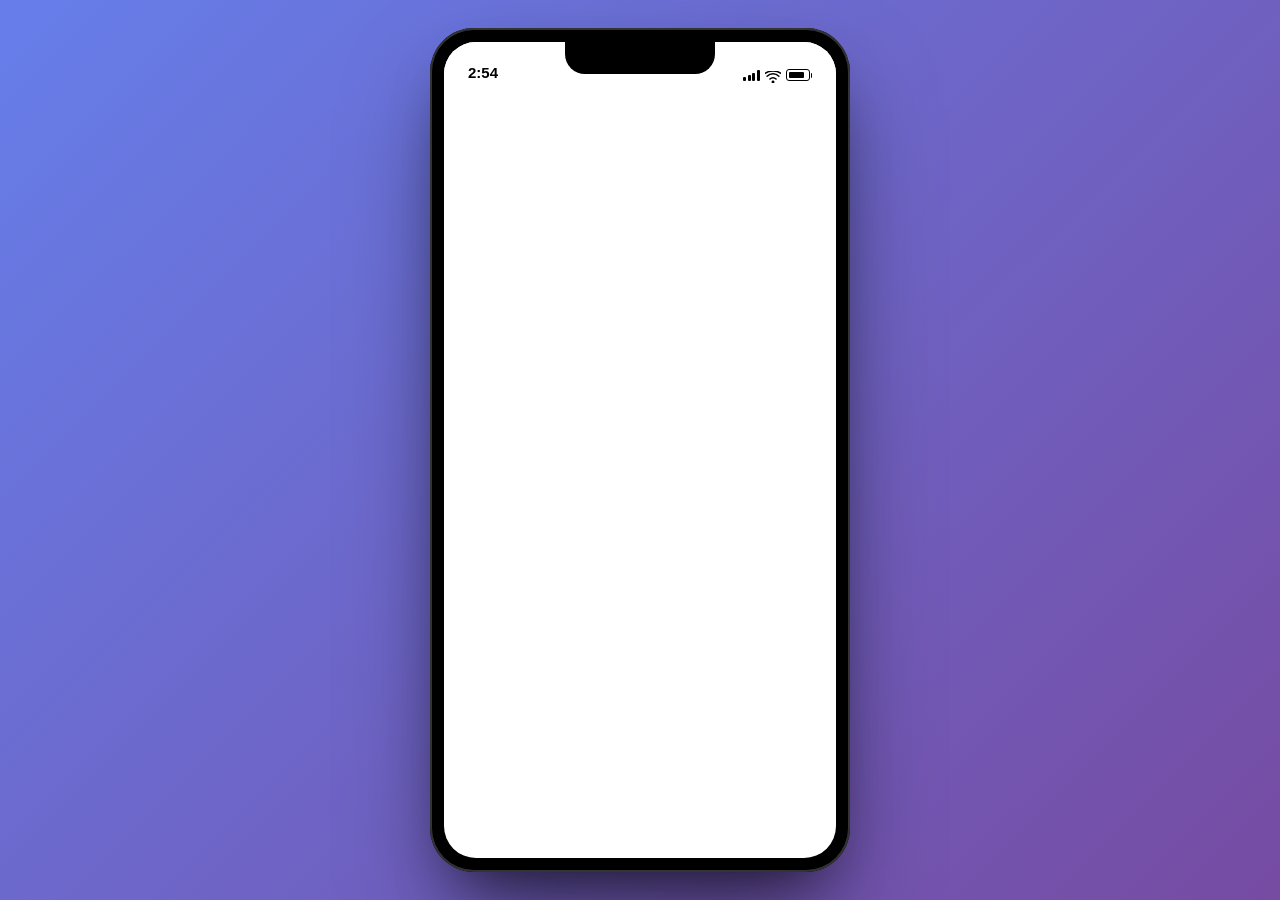
<file: test-projects/dropdown-mobile-test/index.html>
<!DOCTYPE html>
<html lang="en">
<head>
  <meta charset="UTF-8">
  <meta name="viewport" content="width=device-width, initial-scale=1.0">
  <title>Navigation Test - Dropdown Experience</title>
  <style>
    * {
      margin: 0;
      padding: 0;
      box-sizing: border-box;
    }

    body {
      min-height: 100vh;
      background: linear-gradient(135deg, #667eea 0%, #764ba2 100%);
      display: flex;
      flex-direction: column;
      align-items: center;
      justify-content: center;
      padding: 20px;
      font-family: -apple-system, BlinkMacSystemFont, 'Segoe UI', Roboto, sans-serif;
    }

    .header {
      text-align: center;
      margin-bottom: 24px;
      color: white;
    }

    .header h1 {
      font-size: 24px;
      font-weight: 600;
      margin-bottom: 8px;
    }

    .header p {
      font-size: 14px;
      opacity: 0.9;
    }

    .device-frame {
      width: 420px;
      height: 844px;
      background: #000;
      border-radius: 44px;
      padding: 14px;
      box-shadow:
        0 50px 100px -20px rgba(0, 0, 0, 0.5),
        0 30px 60px -30px rgba(0, 0, 0, 0.6),
        inset 0 0 0 2px #333;
      position: relative;
    }

    /* The notch */
    .device-frame::before {
      content: '';
      position: absolute;
      top: 14px;
      left: 50%;
      transform: translateX(-50%);
      width: 150px;
      height: 32px;
      background: #000;
      border-radius: 0 0 20px 20px;
      z-index: 20;
    }

    .device-screen {
      width: 100%;
      height: 100%;
      background: white;
      border-radius: 32px;
      overflow: hidden;
      position: relative;
      display: flex;
      flex-direction: column;
    }

    /* iOS Status Bar */
    .status-bar {
      height: 47px;
      background: white;
      display: flex;
      justify-content: space-between;
      align-items: flex-end;
      padding: 0 24px 8px 24px;
      flex-shrink: 0;
      position: relative;
      z-index: 15;
    }

    .status-bar-left {
      display: flex;
      align-items: center;
      gap: 4px;
      font-size: 15px;
      font-weight: 600;
      color: #000;
      width: 80px;
    }

    .status-bar-right {
      display: flex;
      align-items: center;
      gap: 5px;
      width: 80px;
      justify-content: flex-end;
    }

    /* Signal bars */
    .signal-bars {
      display: flex;
      align-items: flex-end;
      gap: 1.5px;
      height: 12px;
    }

    .signal-bar {
      width: 3px;
      background: #000;
      border-radius: 1px;
    }

    .signal-bar:nth-child(1) { height: 4px; }
    .signal-bar:nth-child(2) { height: 6px; }
    .signal-bar:nth-child(3) { height: 8px; }
    .signal-bar:nth-child(4) { height: 11px; }

    /* WiFi icon */
    .wifi-icon {
      width: 16px;
      height: 12px;
      position: relative;
    }

    .wifi-icon svg {
      width: 100%;
      height: 100%;
    }

    /* Battery */
    .battery {
      display: flex;
      align-items: center;
      gap: 1px;
    }

    .battery-body {
      width: 24px;
      height: 12px;
      border: 1.5px solid #000;
      border-radius: 3px;
      position: relative;
      display: flex;
      align-items: center;
      padding: 2px;
    }

    .battery-level {
      height: 100%;
      width: 85%;
      background: #000;
      border-radius: 1px;
    }

    .battery-cap {
      width: 1.5px;
      height: 5px;
      background: #000;
      border-radius: 0 1px 1px 0;
    }

    .device-screen iframe {
      width: 100%;
      flex: 1;
      border: none;
    }

    .loading {
      position: absolute;
      top: 50%;
      left: 50%;
      transform: translate(-50%, -50%);
      text-align: center;
      color: #666;
      z-index: 5;
    }

    .loading-spinner {
      width: 40px;
      height: 40px;
      border: 3px solid #e0e0e0;
      border-top-color: #667eea;
      border-radius: 50%;
      animation: spin 1s linear infinite;
      margin: 0 auto 12px;
    }

    @keyframes spin {
      to { transform: rotate(360deg); }
    }

    .config-note {
      margin-top: 24px;
      padding: 16px 24px;
      background: rgba(255, 255, 255, 0.15);
      border-radius: 12px;
      color: white;
      font-size: 13px;
      max-width: 400px;
      text-align: center;
    }

    .config-note code {
      background: rgba(0, 0, 0, 0.2);
      padding: 2px 6px;
      border-radius: 4px;
      font-family: monospace;
    }
  </style>
</head>
<body>
  <div class="device-frame">
    <div class="device-screen">
      <!-- iOS Status Bar -->
      <div class="status-bar">
        <div class="status-bar-left">
          <span id="status-time">9:41</span>
        </div>
        <div class="status-bar-right">
          <!-- Signal bars -->
          <div class="signal-bars">
            <div class="signal-bar"></div>
            <div class="signal-bar"></div>
            <div class="signal-bar"></div>
            <div class="signal-bar"></div>
          </div>
          <!-- WiFi icon -->
          <div class="wifi-icon">
            <svg viewBox="0 0 16 12" fill="none">
              <path d="M8 9.5C8.83 9.5 9.5 10.17 9.5 11C9.5 11.83 8.83 12.5 8 12.5C7.17 12.5 6.5 11.83 6.5 11C6.5 10.17 7.17 9.5 8 9.5Z" fill="black"/>
              <path d="M4.93 8.07C5.73 7.27 6.81 6.78 8 6.78C9.19 6.78 10.27 7.27 11.07 8.07" stroke="black" stroke-width="1.5" stroke-linecap="round"/>
              <path d="M2.1 5.24C3.64 3.7 5.71 2.78 8 2.78C10.29 2.78 12.36 3.7 13.9 5.24" stroke="black" stroke-width="1.5" stroke-linecap="round"/>
              <path d="M0 2.34C2.11 0.88 4.95 0 8 0C11.05 0 13.89 0.88 16 2.34" stroke="black" stroke-width="1.5" stroke-linecap="round"/>
            </svg>
          </div>
          <!-- Battery -->
          <div class="battery">
            <div class="battery-body">
              <div class="battery-level"></div>
            </div>
            <div class="battery-cap"></div>
          </div>
        </div>
      </div>

      <div class="loading" id="loading">
        <div class="loading-spinner"></div>
        <p>Loading experience...</p>
      </div>
      <iframe
        id="app-frame"
        src="https://bamboo-responsive-nav.netlify.app/nav-test/dropdowns"
        onload="document.getElementById('loading').style.display='none'"
      ></iframe>
    </div>
  </div>

  <script>
    // Configuration - Update this URL to match your deployed app
    const BASE_APP_URL = 'https://bamboo-responsive-nav.netlify.app';
    const EXPERIENCE_PATH = '/nav-test/dropdowns';

    // Set the iframe source
    document.getElementById('app-frame').src = BASE_APP_URL + EXPERIENCE_PATH;

    // Update time
    function updateTime() {
      const now = new Date();
      let hours = now.getHours();
      const minutes = now.getMinutes().toString().padStart(2, '0');
      const timeStr = `${hours}:${minutes}`;
      document.getElementById('status-time').textContent = timeStr;
    }
    updateTime();
    setInterval(updateTime, 60000);
  </script>
</body>
</html>
</file>
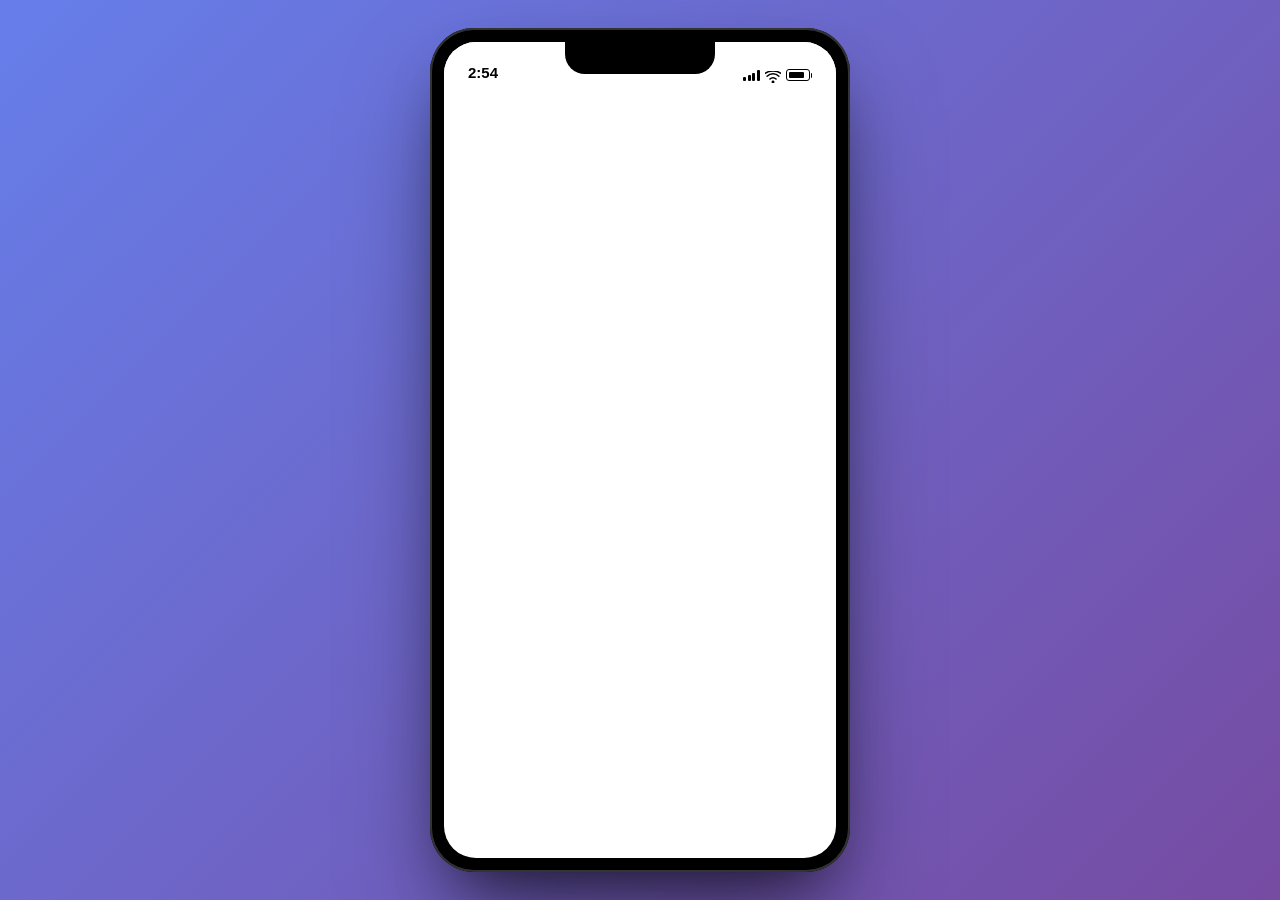
<file: test-projects/panels-mobile-test/index.html>
<!DOCTYPE html>
<html lang="en">
<head>
  <meta charset="UTF-8">
  <meta name="viewport" content="width=device-width, initial-scale=1.0">
  <title>Navigation Test - Panels Experience</title>
  <style>
    * {
      margin: 0;
      padding: 0;
      box-sizing: border-box;
    }

    body {
      min-height: 100vh;
      background: linear-gradient(135deg, #667eea 0%, #764ba2 100%);
      display: flex;
      flex-direction: column;
      align-items: center;
      justify-content: center;
      padding: 20px;
      font-family: -apple-system, BlinkMacSystemFont, 'Segoe UI', Roboto, sans-serif;
    }

    .header {
      text-align: center;
      margin-bottom: 24px;
      color: white;
    }

    .header h1 {
      font-size: 24px;
      font-weight: 600;
      margin-bottom: 8px;
    }

    .header p {
      font-size: 14px;
      opacity: 0.9;
    }

    .device-frame {
      width: 420px;
      height: 844px;
      background: #000;
      border-radius: 44px;
      padding: 14px;
      box-shadow:
        0 50px 100px -20px rgba(0, 0, 0, 0.5),
        0 30px 60px -30px rgba(0, 0, 0, 0.6),
        inset 0 0 0 2px #333;
      position: relative;
    }

    /* The notch */
    .device-frame::before {
      content: '';
      position: absolute;
      top: 14px;
      left: 50%;
      transform: translateX(-50%);
      width: 150px;
      height: 32px;
      background: #000;
      border-radius: 0 0 20px 20px;
      z-index: 20;
    }

    .device-screen {
      width: 100%;
      height: 100%;
      background: white;
      border-radius: 32px;
      overflow: hidden;
      position: relative;
      display: flex;
      flex-direction: column;
    }

    /* iOS Status Bar */
    .status-bar {
      height: 47px;
      background: white;
      display: flex;
      justify-content: space-between;
      align-items: flex-end;
      padding: 0 24px 8px 24px;
      flex-shrink: 0;
      position: relative;
      z-index: 15;
    }

    .status-bar-left {
      display: flex;
      align-items: center;
      gap: 4px;
      font-size: 15px;
      font-weight: 600;
      color: #000;
      width: 80px;
    }

    .status-bar-right {
      display: flex;
      align-items: center;
      gap: 5px;
      width: 80px;
      justify-content: flex-end;
    }

    /* Signal bars */
    .signal-bars {
      display: flex;
      align-items: flex-end;
      gap: 1.5px;
      height: 12px;
    }

    .signal-bar {
      width: 3px;
      background: #000;
      border-radius: 1px;
    }

    .signal-bar:nth-child(1) { height: 4px; }
    .signal-bar:nth-child(2) { height: 6px; }
    .signal-bar:nth-child(3) { height: 8px; }
    .signal-bar:nth-child(4) { height: 11px; }

    /* WiFi icon */
    .wifi-icon {
      width: 16px;
      height: 12px;
      position: relative;
    }

    .wifi-icon svg {
      width: 100%;
      height: 100%;
    }

    /* Battery */
    .battery {
      display: flex;
      align-items: center;
      gap: 1px;
    }

    .battery-body {
      width: 24px;
      height: 12px;
      border: 1.5px solid #000;
      border-radius: 3px;
      position: relative;
      display: flex;
      align-items: center;
      padding: 2px;
    }

    .battery-level {
      height: 100%;
      width: 85%;
      background: #000;
      border-radius: 1px;
    }

    .battery-cap {
      width: 1.5px;
      height: 5px;
      background: #000;
      border-radius: 0 1px 1px 0;
    }

    .device-screen iframe {
      width: 100%;
      flex: 1;
      border: none;
    }

    .loading {
      position: absolute;
      top: 50%;
      left: 50%;
      transform: translate(-50%, -50%);
      text-align: center;
      color: #666;
      z-index: 5;
    }

    .loading-spinner {
      width: 40px;
      height: 40px;
      border: 3px solid #e0e0e0;
      border-top-color: #667eea;
      border-radius: 50%;
      animation: spin 1s linear infinite;
      margin: 0 auto 12px;
    }

    @keyframes spin {
      to { transform: rotate(360deg); }
    }

    .config-note {
      margin-top: 24px;
      padding: 16px 24px;
      background: rgba(255, 255, 255, 0.15);
      border-radius: 12px;
      color: white;
      font-size: 13px;
      max-width: 400px;
      text-align: center;
    }

    .config-note code {
      background: rgba(0, 0, 0, 0.2);
      padding: 2px 6px;
      border-radius: 4px;
      font-family: monospace;
    }
  </style>
</head>
<body>
  <div class="device-frame">
    <div class="device-screen">
      <!-- iOS Status Bar -->
      <div class="status-bar">
        <div class="status-bar-left">
          <span id="status-time">9:41</span>
        </div>
        <div class="status-bar-right">
          <!-- Signal bars -->
          <div class="signal-bars">
            <div class="signal-bar"></div>
            <div class="signal-bar"></div>
            <div class="signal-bar"></div>
            <div class="signal-bar"></div>
          </div>
          <!-- WiFi icon -->
          <div class="wifi-icon">
            <svg viewBox="0 0 16 12" fill="none">
              <path d="M8 9.5C8.83 9.5 9.5 10.17 9.5 11C9.5 11.83 8.83 12.5 8 12.5C7.17 12.5 6.5 11.83 6.5 11C6.5 10.17 7.17 9.5 8 9.5Z" fill="black"/>
              <path d="M4.93 8.07C5.73 7.27 6.81 6.78 8 6.78C9.19 6.78 10.27 7.27 11.07 8.07" stroke="black" stroke-width="1.5" stroke-linecap="round"/>
              <path d="M2.1 5.24C3.64 3.7 5.71 2.78 8 2.78C10.29 2.78 12.36 3.7 13.9 5.24" stroke="black" stroke-width="1.5" stroke-linecap="round"/>
              <path d="M0 2.34C2.11 0.88 4.95 0 8 0C11.05 0 13.89 0.88 16 2.34" stroke="black" stroke-width="1.5" stroke-linecap="round"/>
            </svg>
          </div>
          <!-- Battery -->
          <div class="battery">
            <div class="battery-body">
              <div class="battery-level"></div>
            </div>
            <div class="battery-cap"></div>
          </div>
        </div>
      </div>

      <div class="loading" id="loading">
        <div class="loading-spinner"></div>
        <p>Loading experience...</p>
      </div>
      <iframe
        id="app-frame"
        src="https://bamboo-responsive-nav.netlify.app/nav-test/panels"
        onload="document.getElementById('loading').style.display='none'"
      ></iframe>
    </div>
  </div>

  <script>
    // Configuration - Update this URL to match your deployed app
    const BASE_APP_URL = 'https://bamboo-responsive-nav.netlify.app';
    const EXPERIENCE_PATH = '/nav-test/panels';

    // Set the iframe source
    document.getElementById('app-frame').src = BASE_APP_URL + EXPERIENCE_PATH;

    // Update time
    function updateTime() {
      const now = new Date();
      let hours = now.getHours();
      const minutes = now.getMinutes().toString().padStart(2, '0');
      const timeStr = `${hours}:${minutes}`;
      document.getElementById('status-time').textContent = timeStr;
    }
    updateTime();
    setInterval(updateTime, 60000);
  </script>
</body>
</html>
</file>
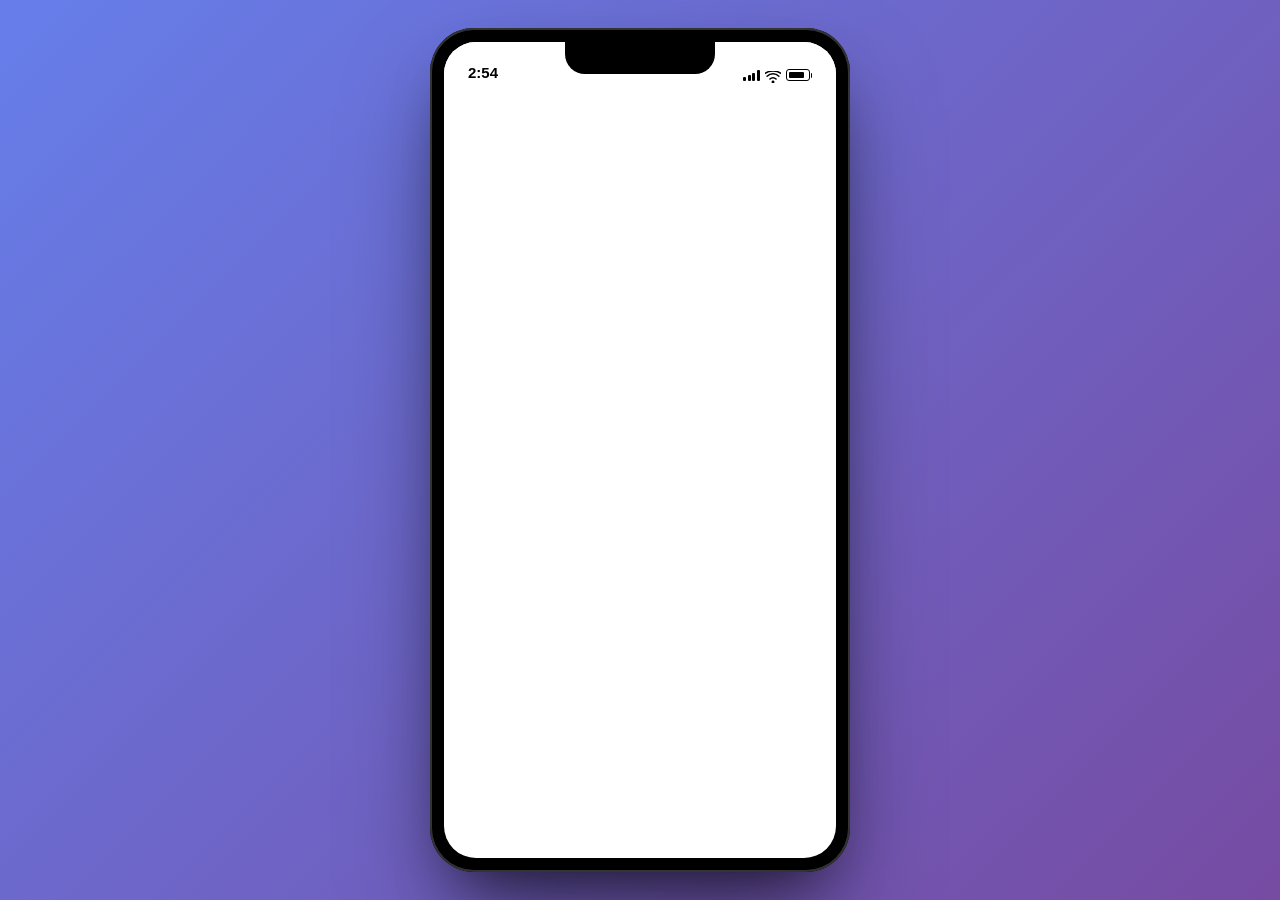
<file: test-projects/tabs-mobile-test/index.html>
<!DOCTYPE html>
<html lang="en">
<head>
  <meta charset="UTF-8">
  <meta name="viewport" content="width=device-width, initial-scale=1.0">
  <title>Navigation Test - Tabs Experience</title>
  <style>
    * {
      margin: 0;
      padding: 0;
      box-sizing: border-box;
    }

    body {
      min-height: 100vh;
      background: linear-gradient(135deg, #667eea 0%, #764ba2 100%);
      display: flex;
      flex-direction: column;
      align-items: center;
      justify-content: center;
      padding: 20px;
      font-family: -apple-system, BlinkMacSystemFont, 'Segoe UI', Roboto, sans-serif;
    }

    .header {
      text-align: center;
      margin-bottom: 24px;
      color: white;
    }

    .header h1 {
      font-size: 24px;
      font-weight: 600;
      margin-bottom: 8px;
    }

    .header p {
      font-size: 14px;
      opacity: 0.9;
    }

    .device-frame {
      width: 420px;
      height: 844px;
      background: #000;
      border-radius: 44px;
      padding: 14px;
      box-shadow:
        0 50px 100px -20px rgba(0, 0, 0, 0.5),
        0 30px 60px -30px rgba(0, 0, 0, 0.6),
        inset 0 0 0 2px #333;
      position: relative;
    }

    /* The notch */
    .device-frame::before {
      content: '';
      position: absolute;
      top: 14px;
      left: 50%;
      transform: translateX(-50%);
      width: 150px;
      height: 32px;
      background: #000;
      border-radius: 0 0 20px 20px;
      z-index: 20;
    }

    .device-screen {
      width: 100%;
      height: 100%;
      background: white;
      border-radius: 32px;
      overflow: hidden;
      position: relative;
      display: flex;
      flex-direction: column;
    }

    /* iOS Status Bar */
    .status-bar {
      height: 47px;
      background: white;
      display: flex;
      justify-content: space-between;
      align-items: flex-end;
      padding: 0 24px 8px 24px;
      flex-shrink: 0;
      position: relative;
      z-index: 15;
    }

    .status-bar-left {
      display: flex;
      align-items: center;
      gap: 4px;
      font-size: 15px;
      font-weight: 600;
      color: #000;
      width: 80px;
    }

    .status-bar-right {
      display: flex;
      align-items: center;
      gap: 5px;
      width: 80px;
      justify-content: flex-end;
    }

    /* Signal bars */
    .signal-bars {
      display: flex;
      align-items: flex-end;
      gap: 1.5px;
      height: 12px;
    }

    .signal-bar {
      width: 3px;
      background: #000;
      border-radius: 1px;
    }

    .signal-bar:nth-child(1) { height: 4px; }
    .signal-bar:nth-child(2) { height: 6px; }
    .signal-bar:nth-child(3) { height: 8px; }
    .signal-bar:nth-child(4) { height: 11px; }

    /* WiFi icon */
    .wifi-icon {
      width: 16px;
      height: 12px;
      position: relative;
    }

    .wifi-icon svg {
      width: 100%;
      height: 100%;
    }

    /* Battery */
    .battery {
      display: flex;
      align-items: center;
      gap: 1px;
    }

    .battery-body {
      width: 24px;
      height: 12px;
      border: 1.5px solid #000;
      border-radius: 3px;
      position: relative;
      display: flex;
      align-items: center;
      padding: 2px;
    }

    .battery-level {
      height: 100%;
      width: 85%;
      background: #000;
      border-radius: 1px;
    }

    .battery-cap {
      width: 1.5px;
      height: 5px;
      background: #000;
      border-radius: 0 1px 1px 0;
    }

    .device-screen iframe {
      width: 100%;
      flex: 1;
      border: none;
    }

    .loading {
      position: absolute;
      top: 50%;
      left: 50%;
      transform: translate(-50%, -50%);
      text-align: center;
      color: #666;
      z-index: 5;
    }

    .loading-spinner {
      width: 40px;
      height: 40px;
      border: 3px solid #e0e0e0;
      border-top-color: #667eea;
      border-radius: 50%;
      animation: spin 1s linear infinite;
      margin: 0 auto 12px;
    }

    @keyframes spin {
      to { transform: rotate(360deg); }
    }

    .config-note {
      margin-top: 24px;
      padding: 16px 24px;
      background: rgba(255, 255, 255, 0.15);
      border-radius: 12px;
      color: white;
      font-size: 13px;
      max-width: 400px;
      text-align: center;
    }

    .config-note code {
      background: rgba(0, 0, 0, 0.2);
      padding: 2px 6px;
      border-radius: 4px;
      font-family: monospace;
    }
  </style>
</head>
<body>
  <div class="device-frame">
    <div class="device-screen">
      <!-- iOS Status Bar -->
      <div class="status-bar">
        <div class="status-bar-left">
          <span id="status-time">9:41</span>
        </div>
        <div class="status-bar-right">
          <!-- Signal bars -->
          <div class="signal-bars">
            <div class="signal-bar"></div>
            <div class="signal-bar"></div>
            <div class="signal-bar"></div>
            <div class="signal-bar"></div>
          </div>
          <!-- WiFi icon -->
          <div class="wifi-icon">
            <svg viewBox="0 0 16 12" fill="none">
              <path d="M8 9.5C8.83 9.5 9.5 10.17 9.5 11C9.5 11.83 8.83 12.5 8 12.5C7.17 12.5 6.5 11.83 6.5 11C6.5 10.17 7.17 9.5 8 9.5Z" fill="black"/>
              <path d="M4.93 8.07C5.73 7.27 6.81 6.78 8 6.78C9.19 6.78 10.27 7.27 11.07 8.07" stroke="black" stroke-width="1.5" stroke-linecap="round"/>
              <path d="M2.1 5.24C3.64 3.7 5.71 2.78 8 2.78C10.29 2.78 12.36 3.7 13.9 5.24" stroke="black" stroke-width="1.5" stroke-linecap="round"/>
              <path d="M0 2.34C2.11 0.88 4.95 0 8 0C11.05 0 13.89 0.88 16 2.34" stroke="black" stroke-width="1.5" stroke-linecap="round"/>
            </svg>
          </div>
          <!-- Battery -->
          <div class="battery">
            <div class="battery-body">
              <div class="battery-level"></div>
            </div>
            <div class="battery-cap"></div>
          </div>
        </div>
      </div>

      <div class="loading" id="loading">
        <div class="loading-spinner"></div>
        <p>Loading experience...</p>
      </div>
      <iframe
        id="app-frame"
        src="https://bamboo-responsive-nav.netlify.app/nav-test/tabs"
        onload="document.getElementById('loading').style.display='none'"
      ></iframe>
    </div>
  </div>

  <script>
    // Configuration - Update this URL to match your deployed app
    const BASE_APP_URL = 'https://bamboo-responsive-nav.netlify.app';
    const EXPERIENCE_PATH = '/nav-test/tabs';

    // Set the iframe source
    document.getElementById('app-frame').src = BASE_APP_URL + EXPERIENCE_PATH;

    // Update time
    function updateTime() {
      const now = new Date();
      let hours = now.getHours();
      const minutes = now.getMinutes().toString().padStart(2, '0');
      const timeStr = `${hours}:${minutes}`;
      document.getElementById('status-time').textContent = timeStr;
    }
    updateTime();
    setInterval(updateTime, 60000);
  </script>
</body>
</html>
</file>
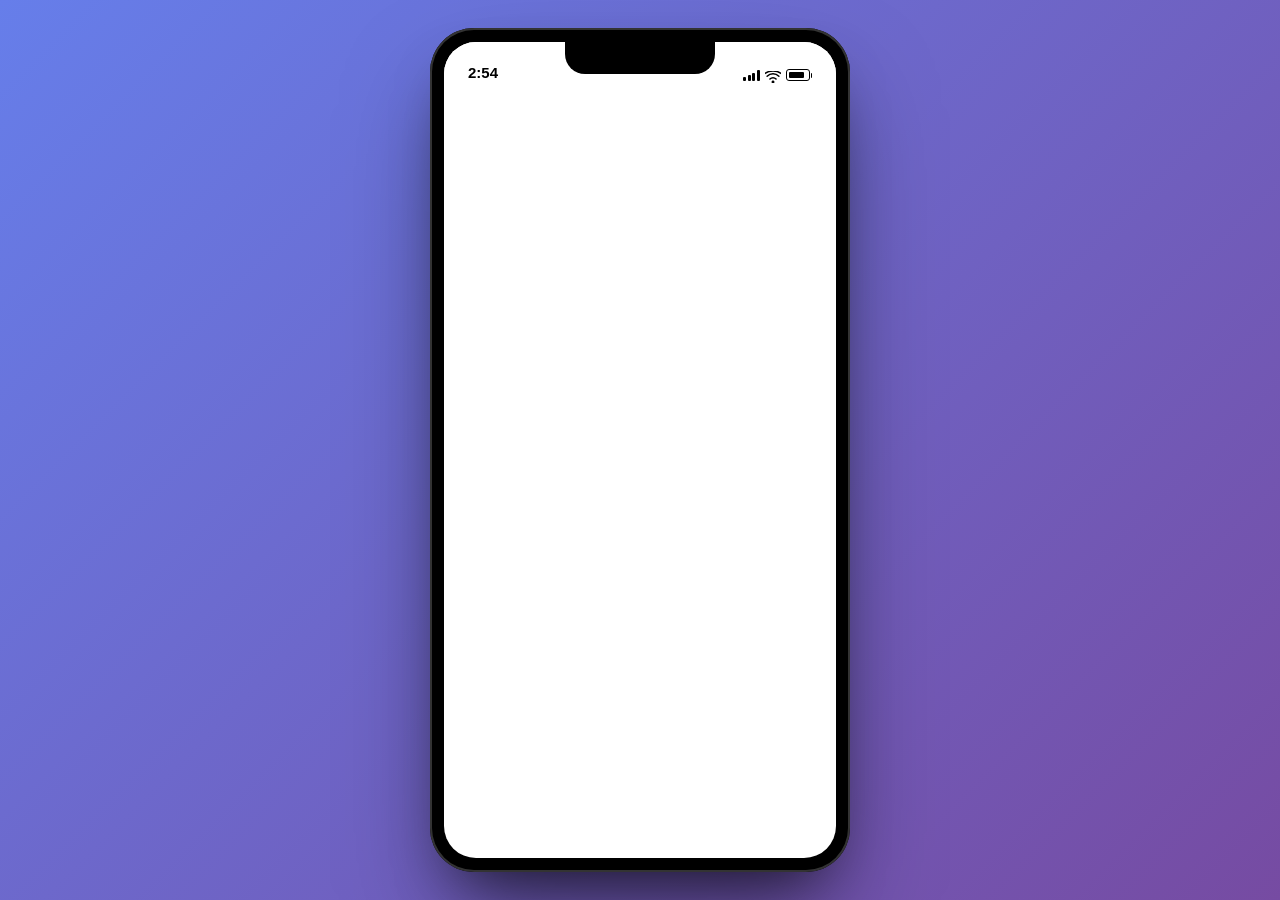
<file: public/test-projects/panels-mobile-test/index.html>
<!DOCTYPE html>
<html lang="en">
<head>
  <meta charset="UTF-8">
  <meta name="viewport" content="width=device-width, initial-scale=1.0">
  <title>Navigation Test - Panels Experience</title>
  <style>
    * {
      margin: 0;
      padding: 0;
      box-sizing: border-box;
    }

    body {
      min-height: 100vh;
      background: linear-gradient(135deg, #667eea 0%, #764ba2 100%);
      display: flex;
      flex-direction: column;
      align-items: center;
      justify-content: center;
      padding: 20px;
      font-family: -apple-system, BlinkMacSystemFont, 'Segoe UI', Roboto, sans-serif;
    }

    .header {
      text-align: center;
      margin-bottom: 24px;
      color: white;
    }

    .header h1 {
      font-size: 24px;
      font-weight: 600;
      margin-bottom: 8px;
    }

    .header p {
      font-size: 14px;
      opacity: 0.9;
    }

    .device-frame {
      width: 420px;
      height: 844px;
      background: #000;
      border-radius: 44px;
      padding: 14px;
      box-shadow:
        0 50px 100px -20px rgba(0, 0, 0, 0.5),
        0 30px 60px -30px rgba(0, 0, 0, 0.6),
        inset 0 0 0 2px #333;
      position: relative;
    }

    /* The notch */
    .device-frame::before {
      content: '';
      position: absolute;
      top: 14px;
      left: 50%;
      transform: translateX(-50%);
      width: 150px;
      height: 32px;
      background: #000;
      border-radius: 0 0 20px 20px;
      z-index: 20;
    }

    .device-screen {
      width: 100%;
      height: 100%;
      background: white;
      border-radius: 32px;
      overflow: hidden;
      position: relative;
      display: flex;
      flex-direction: column;
    }

    /* iOS Status Bar */
    .status-bar {
      height: 47px;
      background: white;
      display: flex;
      justify-content: space-between;
      align-items: flex-end;
      padding: 0 24px 8px 24px;
      flex-shrink: 0;
      position: relative;
      z-index: 15;
    }

    .status-bar-left {
      display: flex;
      align-items: center;
      gap: 4px;
      font-size: 15px;
      font-weight: 600;
      color: #000;
      width: 80px;
    }

    .status-bar-right {
      display: flex;
      align-items: center;
      gap: 5px;
      width: 80px;
      justify-content: flex-end;
    }

    /* Signal bars */
    .signal-bars {
      display: flex;
      align-items: flex-end;
      gap: 1.5px;
      height: 12px;
    }

    .signal-bar {
      width: 3px;
      background: #000;
      border-radius: 1px;
    }

    .signal-bar:nth-child(1) { height: 4px; }
    .signal-bar:nth-child(2) { height: 6px; }
    .signal-bar:nth-child(3) { height: 8px; }
    .signal-bar:nth-child(4) { height: 11px; }

    /* WiFi icon */
    .wifi-icon {
      width: 16px;
      height: 12px;
      position: relative;
    }

    .wifi-icon svg {
      width: 100%;
      height: 100%;
    }

    /* Battery */
    .battery {
      display: flex;
      align-items: center;
      gap: 1px;
    }

    .battery-body {
      width: 24px;
      height: 12px;
      border: 1.5px solid #000;
      border-radius: 3px;
      position: relative;
      display: flex;
      align-items: center;
      padding: 2px;
    }

    .battery-level {
      height: 100%;
      width: 85%;
      background: #000;
      border-radius: 1px;
    }

    .battery-cap {
      width: 1.5px;
      height: 5px;
      background: #000;
      border-radius: 0 1px 1px 0;
    }

    .device-screen iframe {
      width: 100%;
      flex: 1;
      border: none;
    }

    .loading {
      position: absolute;
      top: 50%;
      left: 50%;
      transform: translate(-50%, -50%);
      text-align: center;
      color: #666;
      z-index: 5;
    }

    .loading-spinner {
      width: 40px;
      height: 40px;
      border: 3px solid #e0e0e0;
      border-top-color: #667eea;
      border-radius: 50%;
      animation: spin 1s linear infinite;
      margin: 0 auto 12px;
    }

    @keyframes spin {
      to { transform: rotate(360deg); }
    }

    .config-note {
      margin-top: 24px;
      padding: 16px 24px;
      background: rgba(255, 255, 255, 0.15);
      border-radius: 12px;
      color: white;
      font-size: 13px;
      max-width: 400px;
      text-align: center;
    }

    .config-note code {
      background: rgba(0, 0, 0, 0.2);
      padding: 2px 6px;
      border-radius: 4px;
      font-family: monospace;
    }
  </style>
  <!-- Maze Snippet - Panels -->
  <script>
  (function (m, a, z, e) {
    var s, t, u, v;
    try {
      t = m.sessionStorage.getItem('maze-us');
    } catch (err) {}

    if (!t) {
      t = new Date().getTime();
      try {
        m.sessionStorage.setItem('maze-us', t);
      } catch (err) {}
    }

    u = document.currentScript || (function () {
      var w = document.getElementsByTagName('script');
      return w[w.length - 1];
    })();
    v = u && u.nonce;

    s = a.createElement('script');
    s.src = z + '?apiKey=' + e;
    s.async = true;
    if (v) s.setAttribute('nonce', v);
    a.getElementsByTagName('head')[0].appendChild(s);
    m.mazeUniversalSnippetApiKey = e;
  })(window, document, 'https://snippet.maze.co/maze-universal-loader.js', 'f0d44cee-9f7a-4567-aa26-798870622fa9');
  </script>
</head>
<body>
  <div class="device-frame">
    <div class="device-screen">
      <!-- iOS Status Bar -->
      <div class="status-bar">
        <div class="status-bar-left">
          <span id="status-time">9:41</span>
        </div>
        <div class="status-bar-right">
          <!-- Signal bars -->
          <div class="signal-bars">
            <div class="signal-bar"></div>
            <div class="signal-bar"></div>
            <div class="signal-bar"></div>
            <div class="signal-bar"></div>
          </div>
          <!-- WiFi icon -->
          <div class="wifi-icon">
            <svg viewBox="0 0 16 12" fill="none">
              <path d="M8 9.5C8.83 9.5 9.5 10.17 9.5 11C9.5 11.83 8.83 12.5 8 12.5C7.17 12.5 6.5 11.83 6.5 11C6.5 10.17 7.17 9.5 8 9.5Z" fill="black"/>
              <path d="M4.93 8.07C5.73 7.27 6.81 6.78 8 6.78C9.19 6.78 10.27 7.27 11.07 8.07" stroke="black" stroke-width="1.5" stroke-linecap="round"/>
              <path d="M2.1 5.24C3.64 3.7 5.71 2.78 8 2.78C10.29 2.78 12.36 3.7 13.9 5.24" stroke="black" stroke-width="1.5" stroke-linecap="round"/>
              <path d="M0 2.34C2.11 0.88 4.95 0 8 0C11.05 0 13.89 0.88 16 2.34" stroke="black" stroke-width="1.5" stroke-linecap="round"/>
            </svg>
          </div>
          <!-- Battery -->
          <div class="battery">
            <div class="battery-body">
              <div class="battery-level"></div>
            </div>
            <div class="battery-cap"></div>
          </div>
        </div>
      </div>

      <div class="loading" id="loading">
        <div class="loading-spinner"></div>
        <p>Loading experience...</p>
      </div>
      <iframe
        id="app-frame"
        src="https://bamboo-responsive-nav.netlify.app/nav-test/panels"
        onload="document.getElementById('loading').style.display='none'"
      ></iframe>
    </div>
  </div>

  <script>
    // Configuration - Update this URL to match your deployed app
    const BASE_APP_URL = 'https://bamboo-responsive-nav.netlify.app';
    const EXPERIENCE_PATH = '/nav-test/panels';

    // Set the iframe source
    document.getElementById('app-frame').src = BASE_APP_URL + EXPERIENCE_PATH;

    // Update time
    function updateTime() {
      const now = new Date();
      let hours = now.getHours();
      const minutes = now.getMinutes().toString().padStart(2, '0');
      const timeStr = `${hours}:${minutes}`;
      document.getElementById('status-time').textContent = timeStr;
    }
    updateTime();
    setInterval(updateTime, 60000);
  </script>
</body>
</html>
</file>
